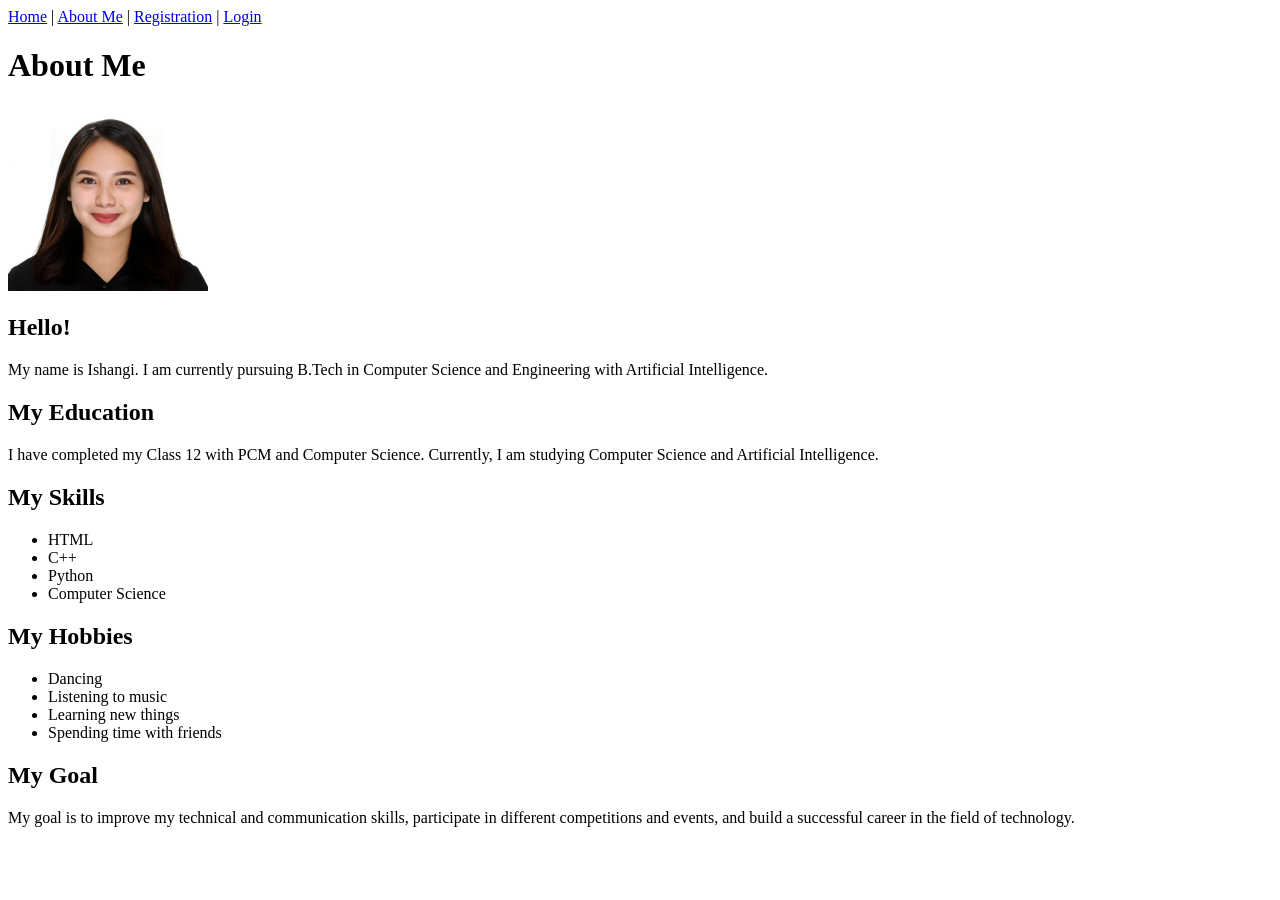
<file: aboutme.html>
<!DOCTYPE html>
<html>

<head>
    <title>About Me</title>
</head>

<body>
     <!-- Navigation Bar -->
    <nav>
        <a href="index.html">Home</a> |
        <a href="about.html">About Me</a> |
        <a href="form.html">Registration</a> |
        <a href="login.html">Login</a>
    </nav>

    <h1>About Me</h1>

    <img src="images.jpg" alt="My Photo" width="200">

    <h2>Hello!</h2>

    <p>
        My name is Ishangi. I am currently pursuing B.Tech in
        Computer Science and Engineering with Artificial Intelligence.
    </p>

    <h2>My Education</h2>

    <p>
        I have completed my Class 12 with PCM and Computer Science.
        Currently, I am studying Computer Science and Artificial Intelligence.
    </p>

    <h2>My Skills</h2>

    <ul>
        <li>HTML</li>
        <li>C++</li>
        <li>Python</li>
        <li>Computer Science</li>
    </ul>

    <h2>My Hobbies</h2>

    <ul>
        <li>Dancing</li>
        <li>Listening to music</li>
        <li>Learning new things</li>
        <li>Spending time with friends</li>
    </ul>

    <h2>My Goal</h2>

    <p>
        My goal is to improve my technical and communication skills,
        participate in different competitions and events, and build
        a successful career in the field of technology.
    </p>

</body>

</html>
</file>
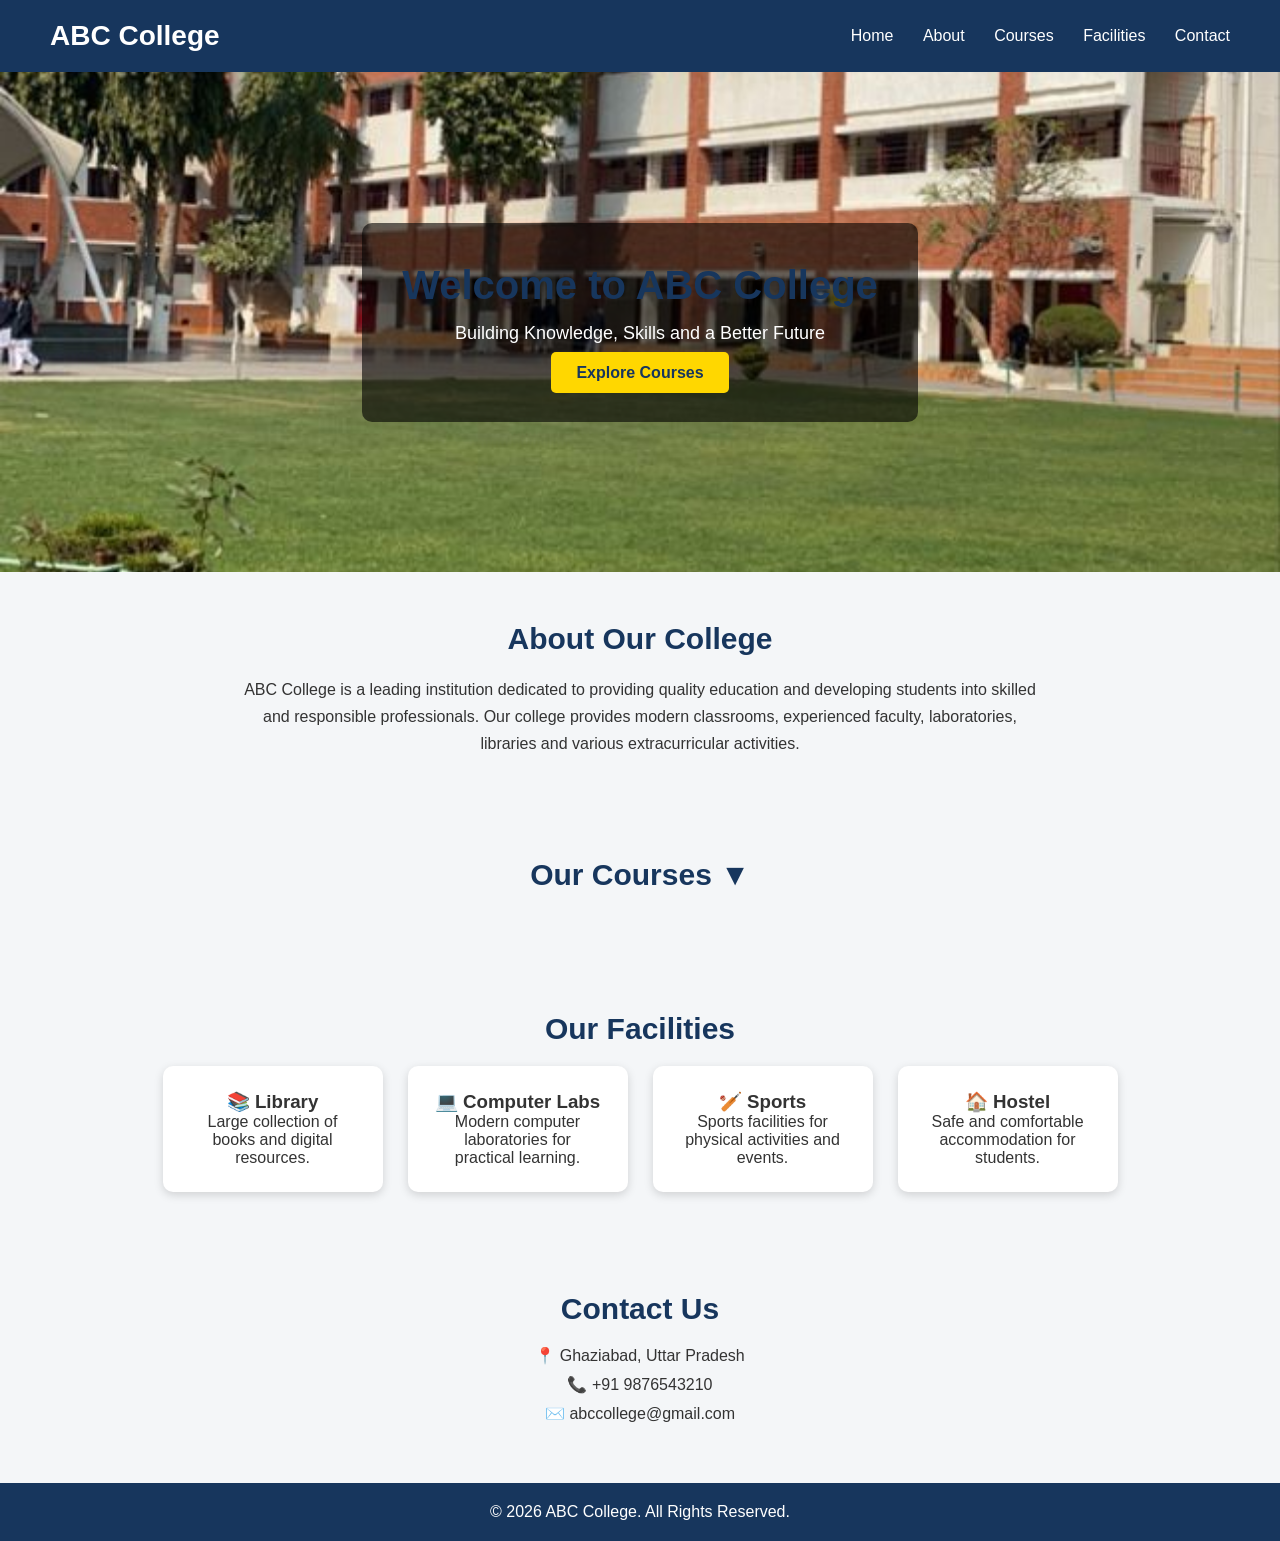
<file: college.html>
<!DOCTYPE html>
<html lang="en">
<head>

    <meta charset="UTF-8">

    <meta name="viewport" content="width=device-width, initial-scale=1.0">

    <title>ABC College</title>


    <style>

        * {
            margin: 0;
            padding: 0;
            box-sizing: border-box;
            font-family: Arial, sans-serif;
        }

        body {
            background-color: #f4f6f8;
            color: #333;
        }


        /* Header */

        header {
            background-color: #17365d;
            color: white;

            padding: 20px 50px;

            display: flex;
            justify-content: space-between;
            align-items: center;
        }

        header h1 {
            font-size: 28px;
        }

        nav a {
            color: white;
            text-decoration: none;

            margin-left: 25px;

            font-size: 16px;
        }

        nav a:hover {
            color: #ffd700;
        }


        /* Home */

        .home {
            height: 500px;

            background-image: url("collegee.jpg");

            background-size: cover;

            background-position: center;

            display: flex;

            justify-content: center;

            align-items: center;

            text-align: center;

            color: white;
        }

        .home-content {
            background-color: rgba(0, 0, 0, 0.6);

            padding: 40px;

            border-radius: 10px;
        }

        .home h2 {
            font-size: 40px;

            margin-bottom: 15px;
        }

        .home p {
            font-size: 18px;

            margin-bottom: 20px;
        }

        .btn {
            background-color: #ffd700;

            color: #17365d;

            padding: 12px 25px;

            text-decoration: none;

            border-radius: 5px;

            font-weight: bold;
        }


        /* Sections */

        section {
            padding: 50px;

            text-align: center;
        }

        section h2 {
            color: #17365d;

            margin-bottom: 20px;

            font-size: 30px;
        }


        /* About */

        .about p {
            max-width: 800px;

            margin: auto;

            line-height: 1.7;
        }


        /* Courses */

        .course-heading {
            cursor: pointer;
        }

        .course-heading:hover {
            color: #ffd700;
        }

        .courses-container {

            display: none;

            justify-content: center;

            gap: 25px;

            flex-wrap: wrap;
        }

        .course {

            background-color: white;

            width: 250px;

            padding: 25px;

            border-radius: 10px;

            box-shadow: 0 3px 10px rgba(0,0,0,0.15);
        }

        .course h3 {

            color: #17365d;

            margin-bottom: 10px;
        }


        /* Facilities */

        .facilities {

            display: flex;

            justify-content: center;

            gap: 25px;

            flex-wrap: wrap;
        }

        .facility {

            background-color: white;

            padding: 25px;

            width: 220px;

            border-radius: 10px;

            box-shadow: 0 3px 10px rgba(0,0,0,0.15);
        }


        /* Contact */

        .contact p {
            margin: 10px;
        }


        /* Footer */

        footer {

            background-color: #17365d;

            color: white;

            text-align: center;

            padding: 20px;
        }

    </style>

</head>


<body>


    <!-- Header -->

    <header>

        <h1>ABC College</h1>

        <nav>

            <a href="#home">Home</a>

            <a href="#about">About</a>

            <a href="#courses">Courses</a>

            <a href="#facilities">Facilities</a>

            <a href="#contact">Contact</a>

        </nav>

    </header>



    <!-- Home Section -->

    <section class="home" id="home">

        <div class="home-content">

            <h2>Welcome to ABC College</h2>

            <p>
                Building Knowledge, Skills and a Better Future
            </p>

            <a href="#courses" class="btn">
                Explore Courses
            </a>

        </div>

    </section>



    <!-- About Section -->

    <section class="about" id="about">

        <h2>About Our College</h2>

        <p>

            ABC College is a leading institution dedicated to providing
            quality education and developing students into skilled and
            responsible professionals.

            Our college provides modern classrooms, experienced faculty,
            laboratories, libraries and various extracurricular activities.

        </p>

    </section>



    <!-- Courses Section -->

    <section id="courses">

        <!-- CLICK THIS HEADING -->

        <h2 class="course-heading" onclick="showCourses()">

            Our Courses ▼

        </h2>


        <!-- Courses are hidden initially -->

        <div class="courses-container" id="courseList">


            <div class="course">

                <h3>B.Tech CSE</h3>

                <p>
                    Learn programming, software development,
                    artificial intelligence and computer technology.
                </p>

            </div>


            <div class="course">

                <h3>B.Tech ECE</h3>

                <p>
                    Study electronics, communication systems,
                    embedded systems and technology.
                </p>

            </div>


            <div class="course">

                <h3>BBA</h3>

                <p>
                    Develop business, management and entrepreneurship
                    skills.
                </p>

            </div>


            <div class="course">

                <h3>BCA</h3>

                <p>
                    Learn computer applications, programming and
                    software development.
                </p>

            </div>


        </div>

    </section>



    <!-- Facilities Section -->

    <section id="facilities">

        <h2>Our Facilities</h2>

        <div class="facilities">


            <div class="facility">

                <h3>📚 Library</h3>

                <p>
                    Large collection of books and digital resources.
                </p>

            </div>


            <div class="facility">

                <h3>💻 Computer Labs</h3>

                <p>
                    Modern computer laboratories for practical learning.
                </p>

            </div>


            <div class="facility">

                <h3>🏏 Sports</h3>

                <p>
                    Sports facilities for physical activities and events.
                </p>

            </div>


            <div class="facility">

                <h3>🏠 Hostel</h3>

                <p>
                    Safe and comfortable accommodation for students.
                </p>

            </div>


        </div>

    </section>



    <!-- Contact Section -->

    <section class="contact" id="contact">

        <h2>Contact Us</h2>

        <p>📍 Ghaziabad, Uttar Pradesh</p>

        <p>📞 +91 9876543210</p>

        <p>✉️ abccollege@gmail.com</p>

    </section>



    <!-- Footer -->

    <footer>

        <p>
            © 2026 ABC College. All Rights Reserved.
        </p>

    </footer>



    <!-- JavaScript -->

    <script>

        function showCourses() {

            var courses = document.getElementById("courseList");

            if (courses.style.display === "flex") {

                courses.style.display = "none";

            }

            else {

                courses.style.display = "flex";

            }

        }

    </script>


</body>

</html>
</file>
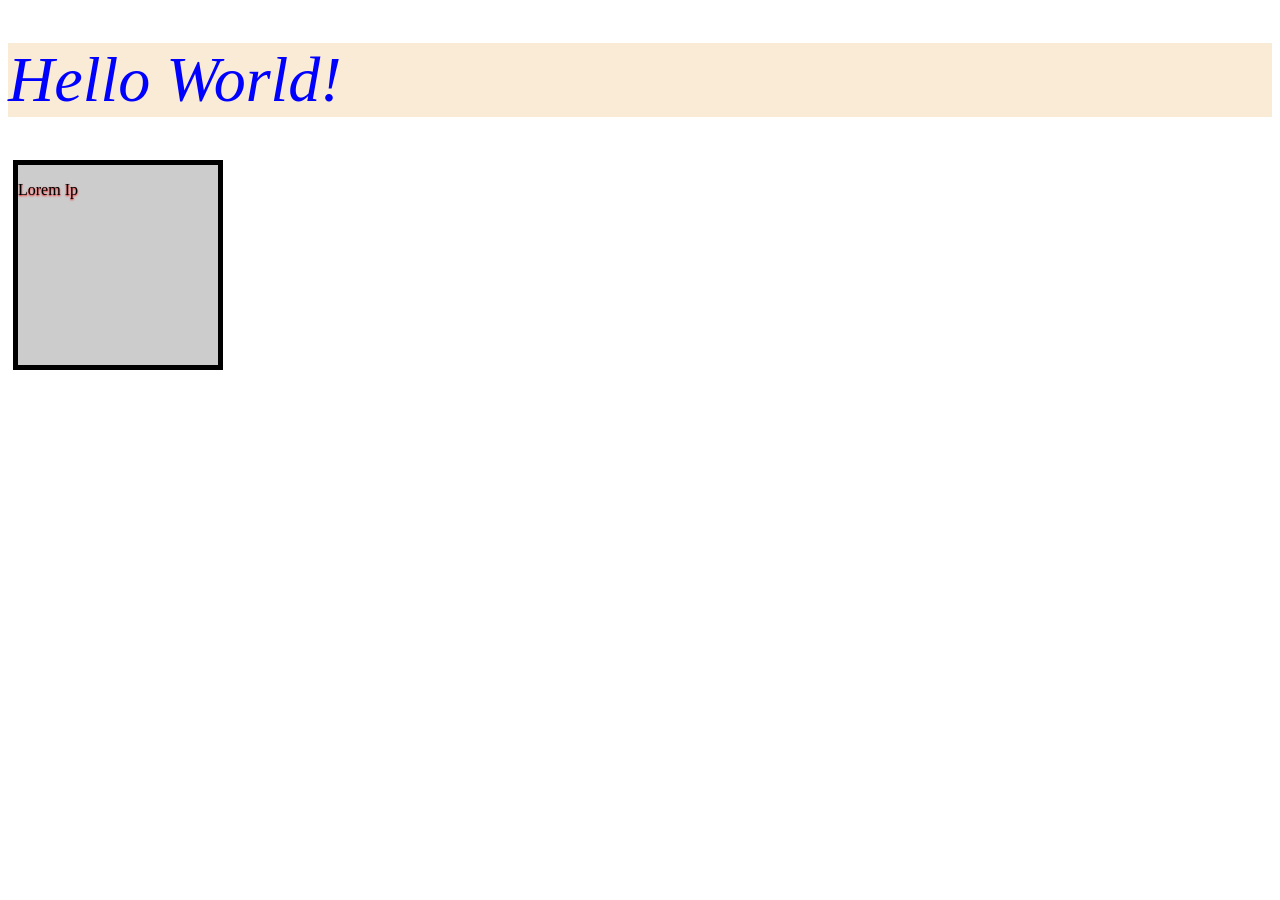
<file: demo.html>
<!DOCTYPE html>
<html lang="en">
<head>
    <meta charset="UTF-8">
    <meta name="viewport" content="width=device-width, initial-scale=1.0">
    <title>CSS - Font | Text | CSS Box Model (w/h/m/p/b)</title>
    <style>
        h1{
            color :blue ! important;
            background-color:antiquewhite;
            font-family:time new roman;
            font-weight: 100;
            font-style:italic;
        }
        p{
            text-align: left;
            text-decoration : none;
            text-transform:capitalize;
            text-shadow: 0px 1px 2px red;
        }
        #box{
            width: 200px;
            height: 200px;
            background: #CCC;
            border: 5px solid #000;
            margin: 0px 10px 6px 5px;
            padding: 5px,6px;
        }
    </style>
</head>
<body>
    <!--css - inline / internal and external -->
    <h1 style="font-size: 4em; color:aqua">Hello World!</h1>
    <div id="box">
    <p>
        lorem ip
    </p>
</body>
</html>
</file>
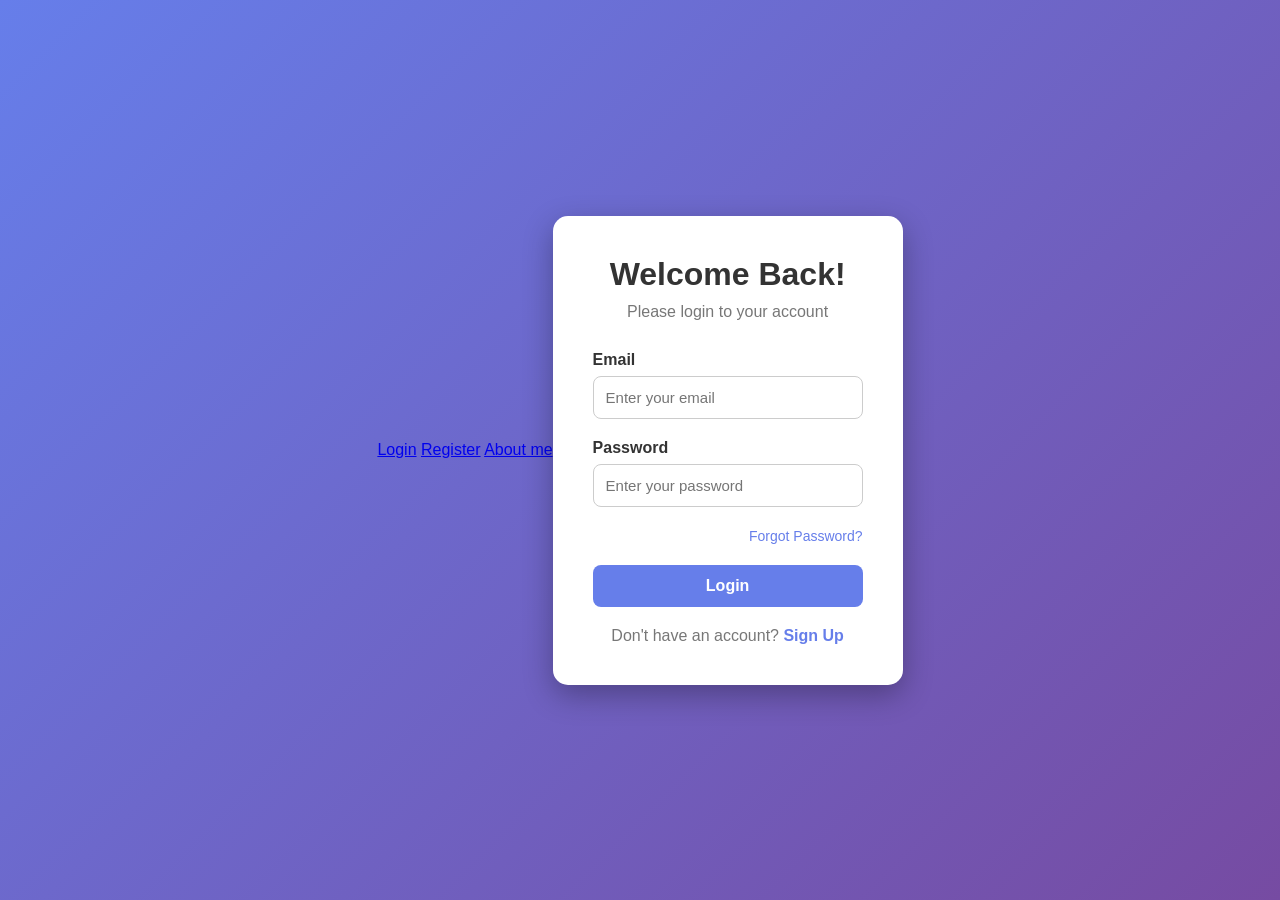
<file: login.html>
<!DOCTYPE html>
 <nav> <a href="login.html">Login</a> <a href="form.html">Register</a> <a href="aboutme.html">About me</a> </nav>
<html lang="en">
<head>
    
    <meta name="viewport" content="width=device-width, initial-scale=1.0">
    <title>Login Page</title>
   


    <style>
        * {
            margin: 0;
            padding: 0;
            box-sizing: border-box;
            font-family: Arial, sans-serif;
        }

        body {
            height: 100vh;
            display: flex;
            justify-content: center;
            align-items: center;
            background: linear-gradient(135deg, #667eea, #764ba2);
        }
       


        .login-box {
            width: 350px;
            padding: 40px;
            background: white;
            border-radius: 15px;
            box-shadow: 0 10px 30px rgba(0, 0, 0, 0.3);
        }

        .login-box h1 {
            text-align: center;
            margin-bottom: 10px;
            color: #333;
        }

        .login-box p {
            text-align: center;
            color: #777;
            margin-bottom: 30px;
        }

        .input-box {
            margin-bottom: 20px;
        }

        .input-box label {
            display: block;
            margin-bottom: 7px;
            color: #333;
            font-weight: bold;
        }

        .input-box input {
            width: 100%;
            padding: 12px;
            border: 1px solid #ccc;
            border-radius: 8px;
            outline: none;
            font-size: 15px;
        }

        .input-box input:focus {
            border-color: #667eea;
        }

        .login-btn {
            width: 100%;
            padding: 12px;
            border: none;
            border-radius: 8px;
            background: #667eea;
            color: white;
            font-size: 16px;
            font-weight: bold;
            cursor: pointer;
        }

        .login-btn:hover {
            background: #5568d8;
        }

        .forgot {
            text-align: right;
            margin: 10px 0 20px;
        }

        .forgot a {
            text-decoration: none;
            color: #667eea;
            font-size: 14px;
        }

        .signup {
            text-align: center;
            margin-top: 20px;
            color: #777;
        }

        .signup a {
            color: #667eea;
            text-decoration: none;
            font-weight: bold;
        }
    </style>
</head>

<body>

    <meta charset="UTF-8">
    <div class="login-box">

        <h1>Welcome Back!</h1>
        <p>Please login to your account</p>

        <form action="form.html">

            <div class="input-box">
                <label>Email</label>
                <input type="email" placeholder="Enter your email" required>
            </div>

            <div class="input-box">
                <label>Password</label>
                <input type="password" placeholder="Enter your password" required>
            </div>

            <div class="forgot">
                <a href="#">Forgot Password?</a>
            </div>

            <button type="submit" class="login-btn">
                Login
            </button>

        </form>

        <div class="signup">
            Don't have an account?
            <a href="#">Sign Up</a>
        </div>

    </div>

</body>
</html>
</file>
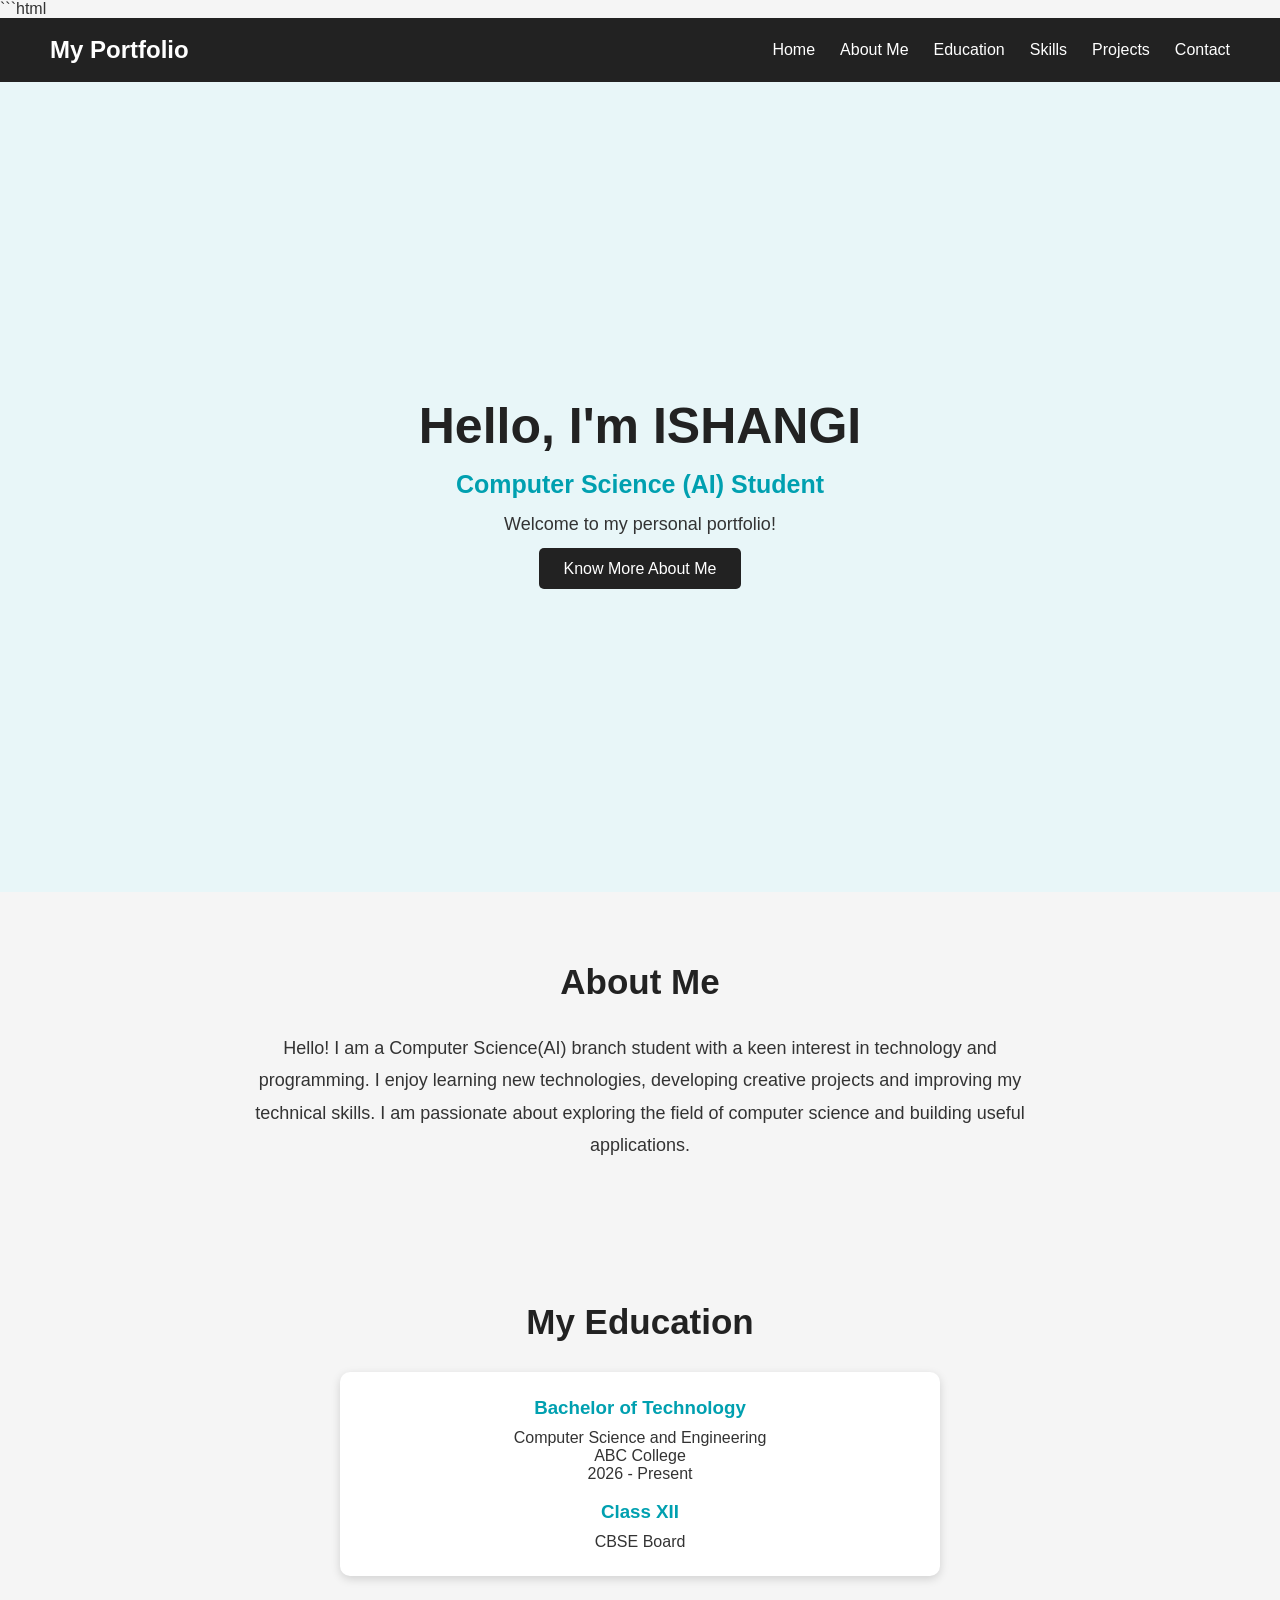
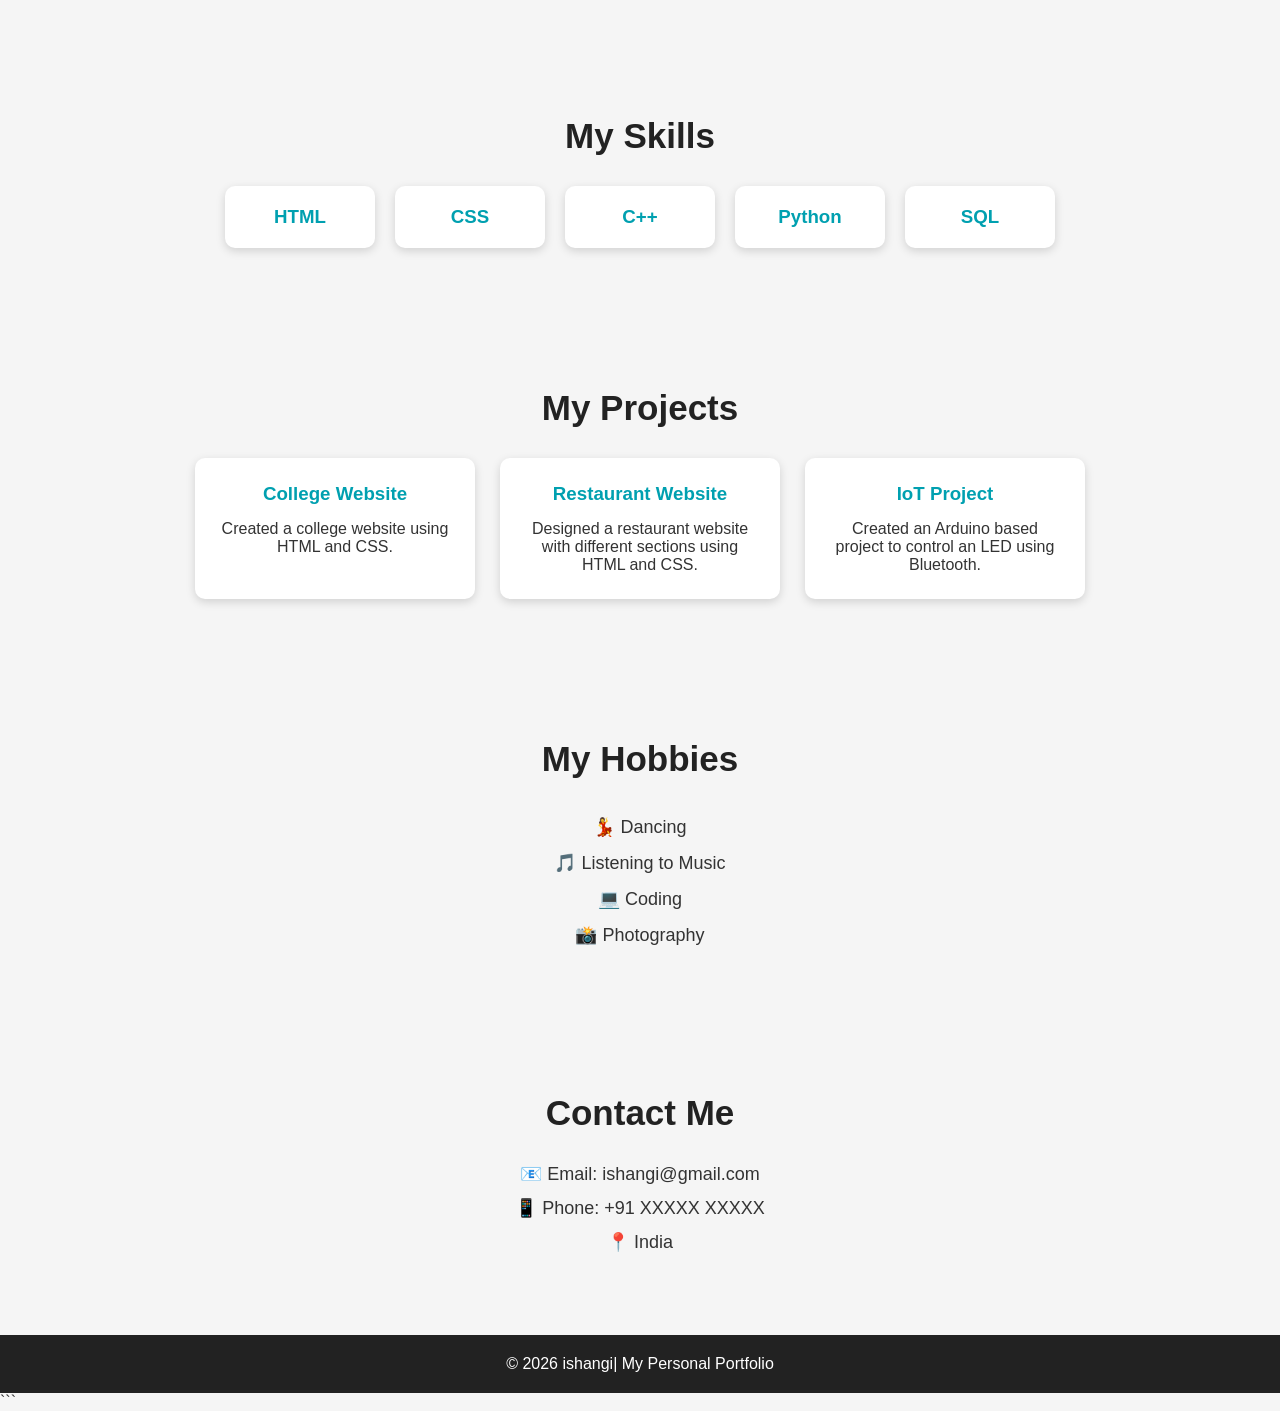
<file: portfolio.html>
```html
<!DOCTYPE html>
<html lang="en">

<head>
    <meta charset="UTF-8">
    <meta name="viewport" content="width=device-width, initial-scale=1.0">

    <title>My Personal Portfolio</title>

    <style>

        * {
            margin: 0;
            padding: 0;
            box-sizing: border-box;
            font-family: Arial, sans-serif;
        }

        html {
            scroll-behavior: smooth;
        }

        body {
            background-color: #f5f5f5;
            color: #333;
        }

        /* NAVIGATION BAR */

        header {
            background-color: #222;
            padding: 18px 50px;

            display: flex;
            justify-content: space-between;
            align-items: center;

            position: sticky;
            top: 0;
        }

        header h2 {
            color: white;
        }

        nav ul {
            display: flex;
            list-style: none;
            gap: 25px;
        }

        nav a {
            color: white;
            text-decoration: none;
        }

        nav a:hover {
            color: #00bcd4;
        }


        /* HOME */

        #home {
            min-height: 90vh;

            display: flex;
            justify-content: center;
            align-items: center;

            text-align: center;

            background-color: #e8f6f8;
        }

        .home h1 {
            font-size: 50px;
            color: #222;
        }

        .home h3 {
            font-size: 25px;
            margin: 15px;
            color: #00a0b0;
        }

        .home p {
            font-size: 18px;
            margin-bottom: 25px;
        }

        .button {
            background-color: #222;
            color: white;

            padding: 12px 25px;

            text-decoration: none;
            border-radius: 5px;
        }


        /* COMMON SECTION */

        section {
            padding: 70px 10%;
            text-align: center;
        }

        section h2 {
            font-size: 35px;
            margin-bottom: 30px;
            color: #222;
        }


        /* ABOUT */

        .about p {
            max-width: 800px;
            margin: auto;

            line-height: 1.8;
            font-size: 18px;
        }


        /* EDUCATION */

        .education-box {
            background-color: white;

            max-width: 600px;
            margin: auto;

            padding: 25px;

            border-radius: 10px;

            box-shadow: 0 3px 10px rgba(0,0,0,0.15);
        }

        .education-box h3 {
            margin-bottom: 10px;
            color: #00a0b0;
        }


        /* SKILLS */

        .skills {
            display: flex;
            justify-content: center;
            gap: 20px;
            flex-wrap: wrap;
        }

        .skill {
            background-color: white;

            padding: 20px;

            width: 150px;

            border-radius: 10px;

            box-shadow: 0 3px 10px rgba(0,0,0,0.15);
        }

        .skill h3 {
            color: #00a0b0;
        }


        /* PROJECTS */

        .projects {
            display: flex;
            justify-content: center;
            gap: 25px;
            flex-wrap: wrap;
        }

        .project {
            background-color: white;

            width: 280px;

            padding: 25px;

            border-radius: 10px;

            box-shadow: 0 3px 10px rgba(0,0,0,0.15);
        }

        .project h3 {
            color: #00a0b0;
            margin-bottom: 15px;
        }


        /* HOBBIES */

        .hobbies {
            font-size: 18px;
            line-height: 2;
        }


        /* CONTACT */

        .contact p {
            margin: 12px;
            font-size: 18px;
        }


        /* FOOTER */

        footer {
            background-color: #222;
            color: white;

            text-align: center;

            padding: 20px;
        }

    </style>

</head>


<body>


    <!-- NAVIGATION BAR -->

    <header>

        <h2>My Portfolio</h2>

        <nav>

            <ul>

                <li><a href="#home">Home</a></li>

                <li><a href="#about">About Me</a></li>

                <li><a href="#education">Education</a></li>

                <li><a href="#skills">Skills</a></li>

                <li><a href="#projects">Projects</a></li>

                <li><a href="#contact">Contact</a></li>

            </ul>

        </nav>

    </header>



    <!-- HOME -->

    <section id="home">

        <div class="home">

            <h1>Hello, I'm ISHANGI</h1>

            <h3>Computer Science (AI) Student</h3>

            <p>
                Welcome to my personal portfolio!
            </p>

            <a href="#about" class="button">
                Know More About Me
            </a>

        </div>

    </section>



    <!-- ABOUT ME -->

    <section id="about" class="about">

        <h2>About Me</h2>

        <p>

            Hello! I am a Computer Science(AI) branch student with a keen
            interest in technology and programming.

            I enjoy learning new technologies, developing
            creative projects and improving my technical skills.

            I am passionate about exploring the field of
            computer science and building useful applications.

        </p>

    </section>



    <!-- EDUCATION -->

    <section id="education">

        <h2>My Education</h2>

        <div class="education-box">

            <h3>Bachelor of Technology</h3>

            <p>
                Computer Science and Engineering
            </p>

            <p>
                ABC College
            </p>

            <p>
                2026 - Present
            </p>

            <br>

            <h3>Class XII</h3>

            <p>
                CBSE Board
            </p>

        </div>

    </section>



    <!-- SKILLS -->

    <section id="skills">

        <h2>My Skills</h2>

        <div class="skills">

            <div class="skill">
                <h3>HTML</h3>
            </div>

            <div class="skill">
                <h3>CSS</h3>
            </div>

            <div class="skill">
                <h3>C++</h3>
            </div>

            <div class="skill">
                <h3>Python</h3>
            </div>

            <div class="skill">
                <h3>SQL</h3>
            </div>

        </div>

    </section>



    <!-- PROJECTS -->

    <section id="projects">

        <h2>My Projects</h2>

        <div class="projects">

            <div class="project">

                <h3>College Website</h3>

                <p>
                    Created a college website using
                    HTML and CSS.
                </p>

            </div>


            <div class="project">

                <h3>Restaurant Website</h3>

                <p>
                    Designed a restaurant website with
                    different sections using HTML and CSS.
                </p>

            </div>


            <div class="project">

                <h3>IoT Project</h3>

                <p>
                    Created an Arduino based project
                    to control an LED using Bluetooth.
                </p>

            </div>

        </div>

    </section>



    <!-- HOBBIES -->

    <section>

        <h2>My Hobbies</h2>

        <div class="hobbies">

            <p>💃 Dancing</p>
            <p>🎵 Listening to Music</p>
            <p>💻 Coding</p>
            <p>📸 Photography</p>

        </div>

    </section>



    <!-- CONTACT -->

    <section id="contact">

        <h2>Contact Me</h2>

        <div class="contact">

            <p>📧 Email: ishangi@gmail.com</p>

            <p>📱 Phone: +91 XXXXX XXXXX</p>

            <p>📍 India</p>

        </div>

    </section>



    <!-- FOOTER -->

    <footer>

        <p>© 2026 ishangi| My Personal Portfolio</p>

    </footer>


</body>

</html>
```
</file>
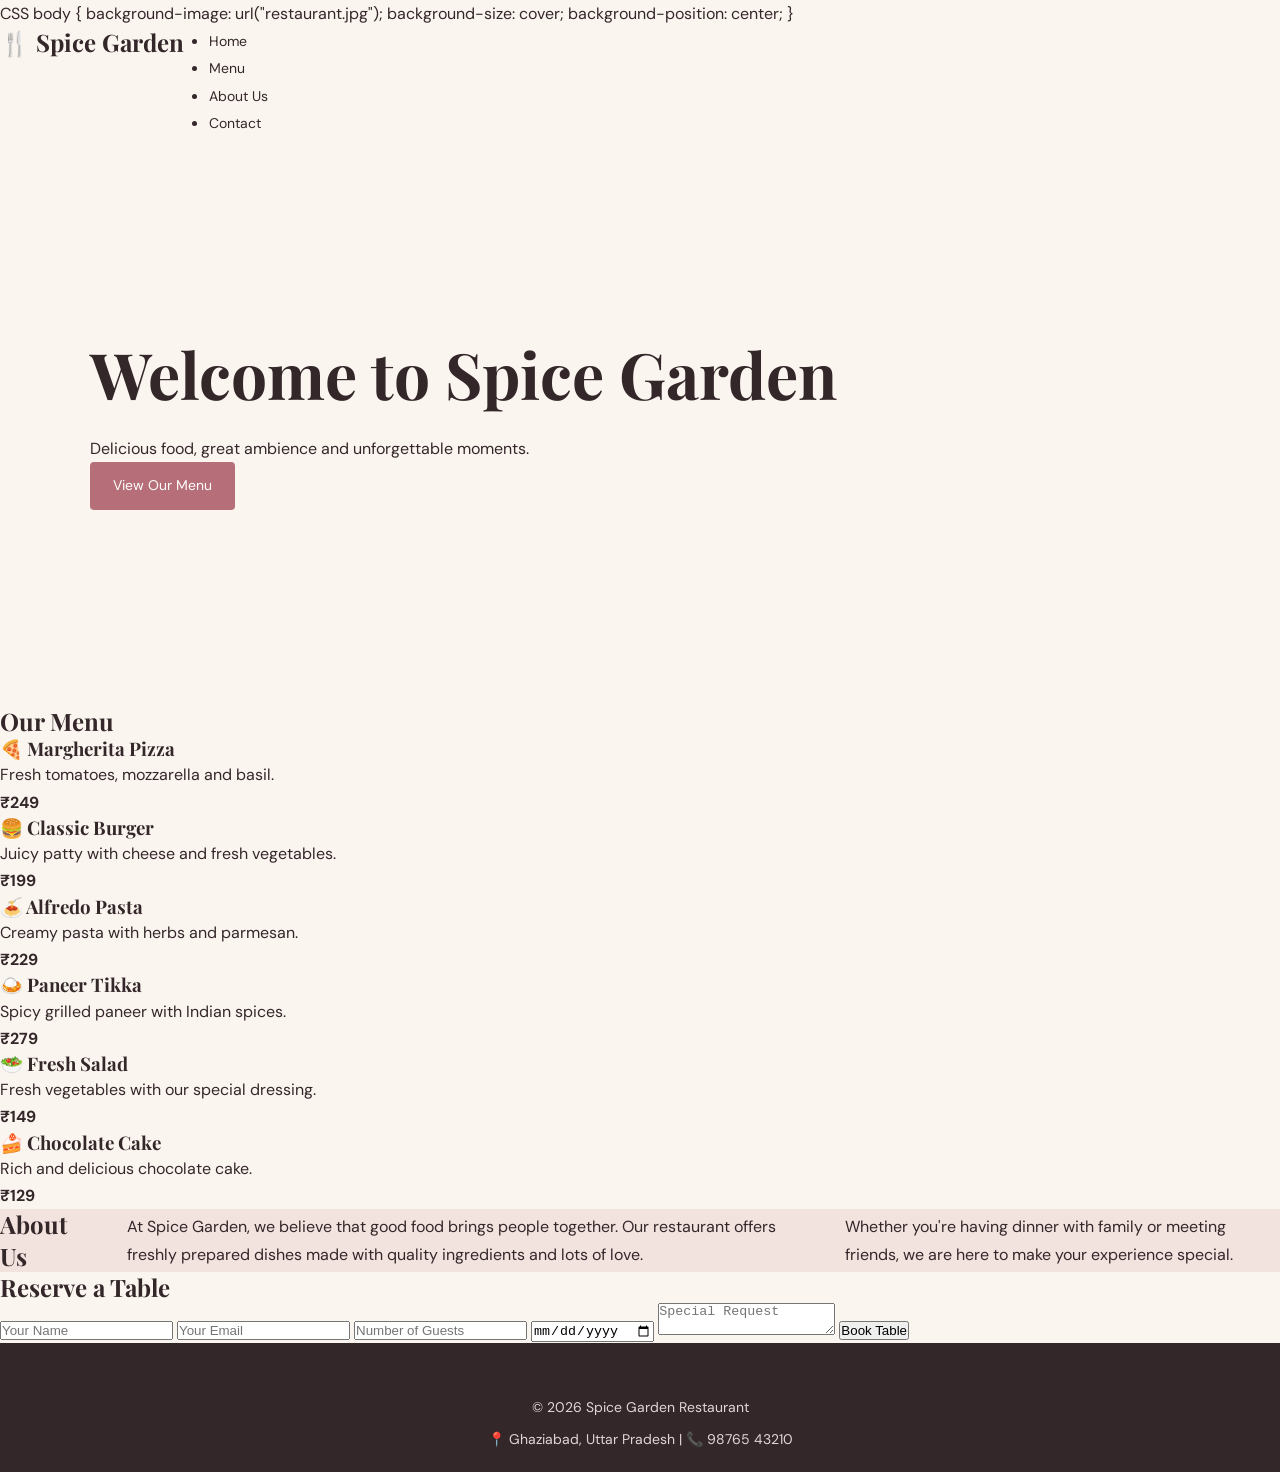
<file: restraunt.html>
<!DOCTYPE html>
<html lang="en">
    <head>
        <meta charset="UTF-8">
        <meta name="viewport" content="width",initial-scale=1.0">
        <title>SPICE GARDEN RESTARAUNT </head>title</title>

    <!-- Connect CSS -->
    <link rel="stylesheet" href="style.css">
    </>CSS
    body {
    background-image: url("restaurant.jpg");
    background-size: cover;
    background-position: center;
}
</head>

<body>

    <!-- Navigation Bar -->
    <nav>
        <h2>🍴 Spice Garden</h2>

        <ul>
            <li><a href="#home">Home</a></li>
            <li><a href="#menu">Menu</a></li>
            <li><a href="#about">About Us</a></li>
            <li><a href="#contact">Contact</a></li>
        </ul>
    </nav>


    <!-- Home Section -->
    <section id="home" class="hero">

        <div class="hero-text">
            <h1>Welcome to Spice Garden</h1>

            <p>
                Delicious food, great ambience and unforgettable moments.
            </p>

            <a href="#menu" class="btn">View Our Menu</a>
        </div>

    </section>



    <!-- Menu Section -->
    <section id="menu">

        <h2 class="section-title">Our Menu</h2>

        <div class="menu-container">

            <div class="food-card">
                <h3>🍕 Margherita Pizza</h3>
                <p>Fresh tomatoes, mozzarella and basil.</p>
                <h4>₹249</h4>
            </div>

            <div class="food-card">
                <h3>🍔 Classic Burger</h3>
                <p>Juicy patty with cheese and fresh vegetables.</p>
                <h4>₹199</h4>
            </div>

            <div class="food-card">
                <h3>🍝 Alfredo Pasta</h3>
                <p>Creamy pasta with herbs and parmesan.</p>
                <h4>₹229</h4>
            </div>

            <div class="food-card">
                <h3>🍛 Paneer Tikka</h3>
                <p>Spicy grilled paneer with Indian spices.</p>
                <h4>₹279</h4>
            </div>

            <div class="food-card">
                <h3>🥗 Fresh Salad</h3>
                <p>Fresh vegetables with our special dressing.</p>
                <h4>₹149</h4>
            </div>

            <div class="food-card">
                <h3>🍰 Chocolate Cake</h3>
                <p>Rich and delicious chocolate cake.</p>
                <h4>₹129</h4>
            </div>

        </div>

    </section>


    <!-- About Section -->
    <section id="about" class="about">

        <h2 class="section-title">About Us</h2>

        <p>
            At Spice Garden, we believe that good food brings people together.
            Our restaurant offers freshly prepared dishes made with quality
            ingredients and lots of love.
        </p>

        <p>
            Whether you're having dinner with family or meeting friends,
            we are here to make your experience special.
        </p>

    </section>


    <!-- Contact Section -->
    <section id="contact">

        <h2 class="section-title">Reserve a Table</h2>

        <form>

            <input type="text" placeholder="Your Name" required>

            <input type="email" placeholder="Your Email" required>

            <input type="number" placeholder="Number of Guests" required>

            <input type="date" required>

            <textarea placeholder="Special Request"></textarea>

            <button type="submit">Book Table</button>

        </form>

    </section>


    <!-- Footer -->
    <footer>

        <p>© 2026 Spice Garden Restaurant</p>

        <p>📍 Ghaziabad, Uttar Pradesh | 📞 98765 43210</p>

    </footer>

</body>
</html>
</html>
</file>
<file: style.css>
@import url('https://fonts.googleapis.com/css2?family=DM+Sans:wght@400;500;600;700&family=Playfair+Display:wght@400;500;600;700&display=swap');

* {
    margin: 0;
    padding: 0;
    box-sizing: border-box;
    scroll-behavior: smooth;
}

:root {
    --rose: #b66f78;
    --dark: #34272a;
    --cream: #fbf5f0;
    --light-pink: #f2e3df;
    --white: #ffffff;
}

body {
    font-family: 'DM Sans', sans-serif;
    color: var(--dark);
    background: var(--cream);
    line-height: 1.7;
}

/* Navigation */
header {
    display: flex;
    justify-content: space-between;
    align-items: center;
    padding: 20px 7%;
    background: var(--white);
    position: sticky;
    top: 0;
    z-index: 100;
    box-shadow: 0 2px 12px rgba(0, 0, 0, 0.05);
}

.logo, footer h2 {
    font-family: 'Playfair Display', serif;
    font-size: 27px;
    font-weight: bold;
}

.logo span, footer span {
    color: var(--rose);
}

nav {
    display: flex;
    gap: 25px;
}

nav a {
    text-decoration: none;
    color: var(--dark);
    font-size: 14px;
    transition: 0.3s;
}

nav a:hover {
    color: var(--rose);
}

.nav-btn, .btn {
    display: inline-block;
    background: var(--rose);
    color: var(--white);
    padding: 12px 23px;
    text-decoration: none;
    border: none;
    border-radius: 4px;
    cursor: pointer;
    font-size: 14px;
    transition: 0.3s;
}

.nav-btn:hover, .btn:hover {
    background: var(--dark);
    transform: translateY(-2px);
}

/* Hero section */
.hero {
    display: flex;
    align-items: center;
    gap: 45px;
    padding: 65px 7%;
    min-height: 570px;
}

.hero-content, .hero-image {
    flex: 1;
}

.tagline {
    color: var(--rose);
    letter-spacing: 3px;
    font-size: 12px;
    font-weight: bold;
    margin-bottom: 14px;
}

h1, h2, h3 {
    font-family: 'Playfair Display', serif;
    line-height: 1.3;
}

h1 {
    font-size: clamp(42px, 5vw, 65px);
    margin-bottom: 20px;
}

h1 span, .about-content h2 span {
    color: var(--rose);
}

.hero-content > p:not(.tagline) {
    max-width: 430px;
    margin-bottom: 28px;
    color: #74666a;
}

.hero-image img {
    width: 100%;
    height: 430px;
    object-fit: cover;
    border-radius: 180px 180px 5px 5px;
}

/* General sections */
.section {
    padding: 85px 7%;
    text-align: center;
}

/* About section */
.about {
    display: flex;
    align-items: center;
    gap: 60px;
    background: var(--light-pink);
    text-align: left;
}

.about-image, .about-content {
    flex: 1;
}

.about-image img {
    width: 100%;
    height: 390px;
    object-fit: cover;
    border-radius: 5px;
}

.about-content h2, .section h2 {
    font-size: 36px;
    margin-bottom: 18px;
}

.about-content > p:not(.tagline) {
    color: #74666a;
    margin-bottom: 18px;
}

.about-content .btn {
    margin-top: 8px;
}

/* Services section */
.section-desc {
    color: #74666a;
    margin-bottom: 35px;
}

.service-container {
    display: grid;
    grid-template-columns: repeat(3, 1fr);
    gap: 28px;
    margin-top: 40px;
    text-align: left;
}

.service-card {
    background: var(--white);
    padding-bottom: 25px;
    border-radius: 6px;
    overflow: hidden;
    box-shadow: 0 5px 20px rgba(0, 0, 0, 0.05);
    transition: 0.3s;
}

.service-card:hover {
    transform: translateY(-8px);
    box-shadow: 0 12px 25px rgba(0, 0, 0, 0.1);
}

.service-card img {
    width: 100%;
    height: 230px;
    object-fit: cover;
}

.service-card h3, .service-card p, .service-card span {
    margin-left: 22px;
    margin-right: 22px;
}

.service-card h3 {
    margin-top: 20px;
    font-size: 22px;
}

.service-card p {
    margin-top: 10px;
    color: #74666a;
    font-size: 14px;
}

.service-card span {
    display: block;
    color: var(--rose);
    font-weight: bold;
    margin-top: 14px;
}

/* Price list */
.prices {
    background: var(--light-pink);
}

.price-list {
    max-width: 650px;
    margin: 30px auto 15px;
    background: var(--white);
    padding: 15px 30px;
    border-radius: 6px;
    text-align: left;
}

.price-item {
    display: flex;
    justify-content: space-between;
    gap: 15px;
    padding: 17px 0;
    border-bottom: 1px solid #eee0dc;
}

.price-item:last-child {
    border-bottom: none;
}

.price-item span:last-child {
    color: var(--rose);
    font-weight: bold;
}

.price-note {
    font-size: 12px;
    color: #74666a;
}

/* Appointment form */
.contact form {
    max-width: 600px;
    margin: 35px auto 0;
    display: grid;
    grid-template-columns: 1fr 1fr;
    gap: 16px;
    text-align: left;
}

.contact input, .contact select, .contact textarea {
    width: 100%;
    padding: 14px;
    border: 1px solid #e4d4d0;
    border-radius: 4px;
    background: var(--white);
    font-family: inherit;
    font-size: 14px;
    outline: none;
}

.contact input:focus, .contact select:focus, .contact textarea:focus {
    border-color: var(--rose);
}

.contact textarea {
    grid-column: 1 / -1;
    min-height: 100px;
    resize: vertical;
}

.contact button {
    justify-self: start;
}

#formMessage {
    align-self: center;
    color: #47764b;
    font-size: 14px;
}

/* Footer */
footer {
    background: var(--dark);
    color: var(--white);
    text-align: center;
    padding: 45px 20px 20px;
}

footer p {
    margin-top: 8px;
    font-size: 14px;
    color: #e3d5d7;
}

.copyright {
    margin-top: 25px;
    padding-top: 18px;
    border-top: 1px solid #59474b;
    font-size: 12px;
}

/* Back to top button */
#topButton {
    position: fixed;
    bottom: 25px;
    right: 25px;
    width: 45px;
    height: 45px;
    background: var(--rose);
    color: var(--white);
    border: none;
    border-radius: 50%;
    font-size: 22px;
    cursor: pointer;
    display: none;
    z-index: 99;
}

#topButton:hover {
    background: var(--dark);
}

/* Responsive design */
@media (max-width: 900px) {
    header {
        flex-wrap: wrap;
        gap: 15px;
    }

    nav {
        order: 3;
        width: 100%;
        justify-content: center;
        flex-wrap: wrap;
        gap: 15px;
    }

    .hero {
        gap: 25px;
    }

    .hero-image img {
        height: 350px;
    }

    .about {
        gap: 30px;
    }
}

@media (max-width: 650px) {
    header {
        justify-content: center;
    }

    .nav-btn {
        display: none;
    }

    .hero, .about {
        flex-direction: column;
        text-align: center;
    }

    .hero {
        padding-top: 45px;
    }

    .hero-image, .about-image {
        width: 100%;
    }

    .hero-image img {
        height: 320px;
    }

    .about-image img {
        height: 280px;
    }

    .about-content h2, .section h2 {
        font-size: 29px;
    }

    .service-container {
        grid-template-columns: 1fr;
    }

    .service-card img {
        height: 250px;
    }

    .section {
        padding: 60px 6%;
    }

    .contact form {
        grid-template-columns: 1fr;
    }

    .contact textarea {
        grid-column: auto;
    }

    .price-list {
        padding: 12px 18px;
    }
}
</file>
